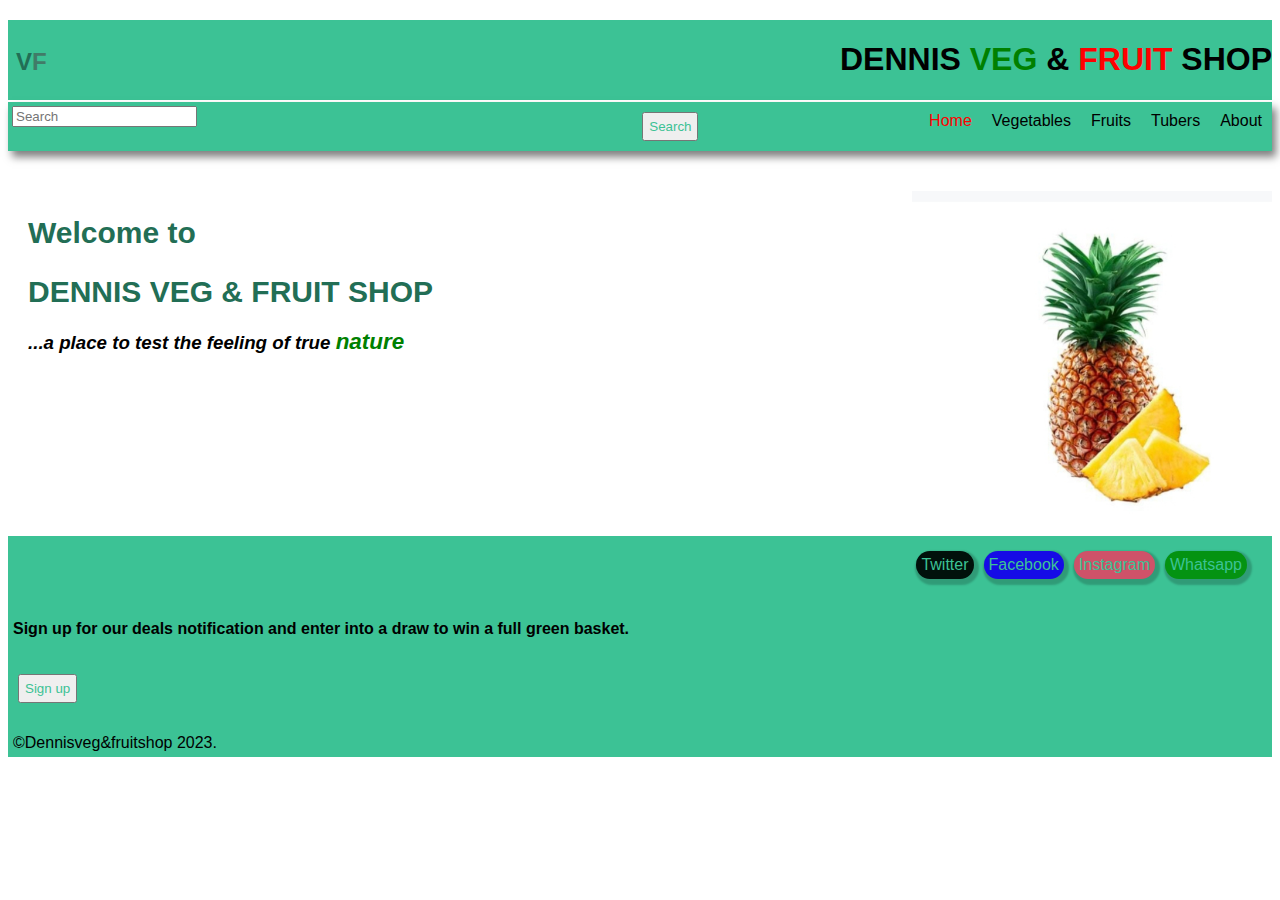
<file: index.html>
<!DOCTYPE html>
<html lang="en">
<head>
    <meta charset="UTF-8">
    <meta name="viewport" content="width=device-width, initial-scale=1.0">
    <title> E-commerce Document</title>
    <link rel="stylesheet" href="stylesheet.css">
</head>
<body>
     <section class="one">
        <div class="header">
            <div class="icon">
                <h2>V<span>F</span></h2>
            </div>
            <h1>DENNIS <span class="veg">VEG </span>&<span class="fruit"> FRUIT</span> SHOP</h1>
        </div>
        <div class="navigation">
           <div class="search"><input type="text" placeholder="Search"/></div>
            <p id="text"></p>
           <button type="button" onclick="myFuction()">Search</button>
           
           <div class="nav">
            <a href="#" style="color: red;">Home</a>
            <a href="veg.html">Vegetables</a>
            <a href="fruit.html">Fruits</a>
            <a href="salad.html">Tubers</a>
            <a href="about.html">About</a>
           </div>
        </div>
     </section>
     <section class="two">
        <div class="text">
            <h2 class="welcome">Welcome to</h2>
            <h1 class="welcome">DENNIS VEG & FRUIT SHOP</h1>
            <h3 class="caption">...a place to test the feeling of true <span class="nature">nature</span></h3>
        </div>
        <div class="image">
            <img src="pineapple.jpg" width="360px"/>
        </div>
        </section>
        <section class="three">
           <div class="footer">
            <div class="socials">
            <a class="twitter" href="https://x.com/BersenDennio?t=g9jexw-SeDrgcfka_i67Xw8s=09">Twitter</a>
            <a class="facebook" href="https://www.facebook.com/dennio.bersen">Facebook</a>
            <a class="instagram" href="https://instagram.com/denniobersen?igshid=OGY3MTU3OGY1Mw==">Instagram</a>
            <a class="whatsapp" href="https://wa.me/+254739769713">Whatsapp</a>
            </div>
            <h4>Sign up for our deals notification and enter into a draw to win a full green basket.</h4>
            <button>Sign up</button>
            <br/>
           <p>&copy;Dennisveg&fruitshop 2023.</p>
        </div>
        </section>
        <script>
            function myFuction(){
                document.getElementById('text').innerHTML='Welcome to DENNIS VEG & FRUIT SHOP, though we are still under constraction I do appreciate your efforts.';
            }
        </script>
</body>
</html>
</file>
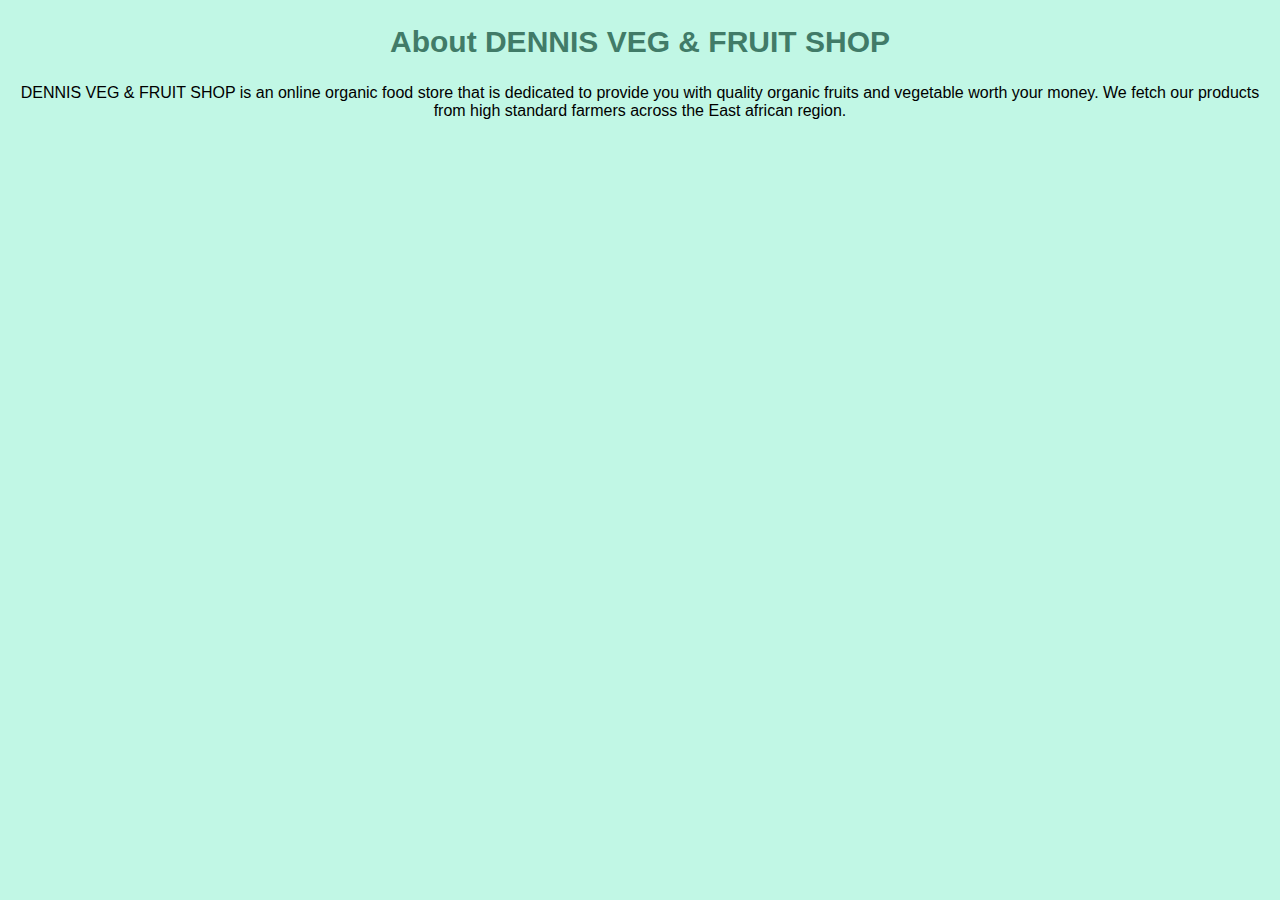
<file: about.html>
<!DOCTYPE html>
<html lang="en">
<head>
    <meta charset="UTF-8">
    <meta name="viewport" content="width=device-width, initial-scale=1.0">
    <title>About Document</title>
    <link rel="stylesheet" href="about.css">
</head>
<body>
    <div class="text">
    <h2>About DENNIS VEG & FRUIT SHOP</h2>
    <p>DENNIS VEG & FRUIT SHOP is an online organic food store that is dedicated to provide you with quality organic fruits and vegetable worth your money. We fetch our products from high standard farmers across the East african region. </p>
    </div>

</body>
</html>
</file>
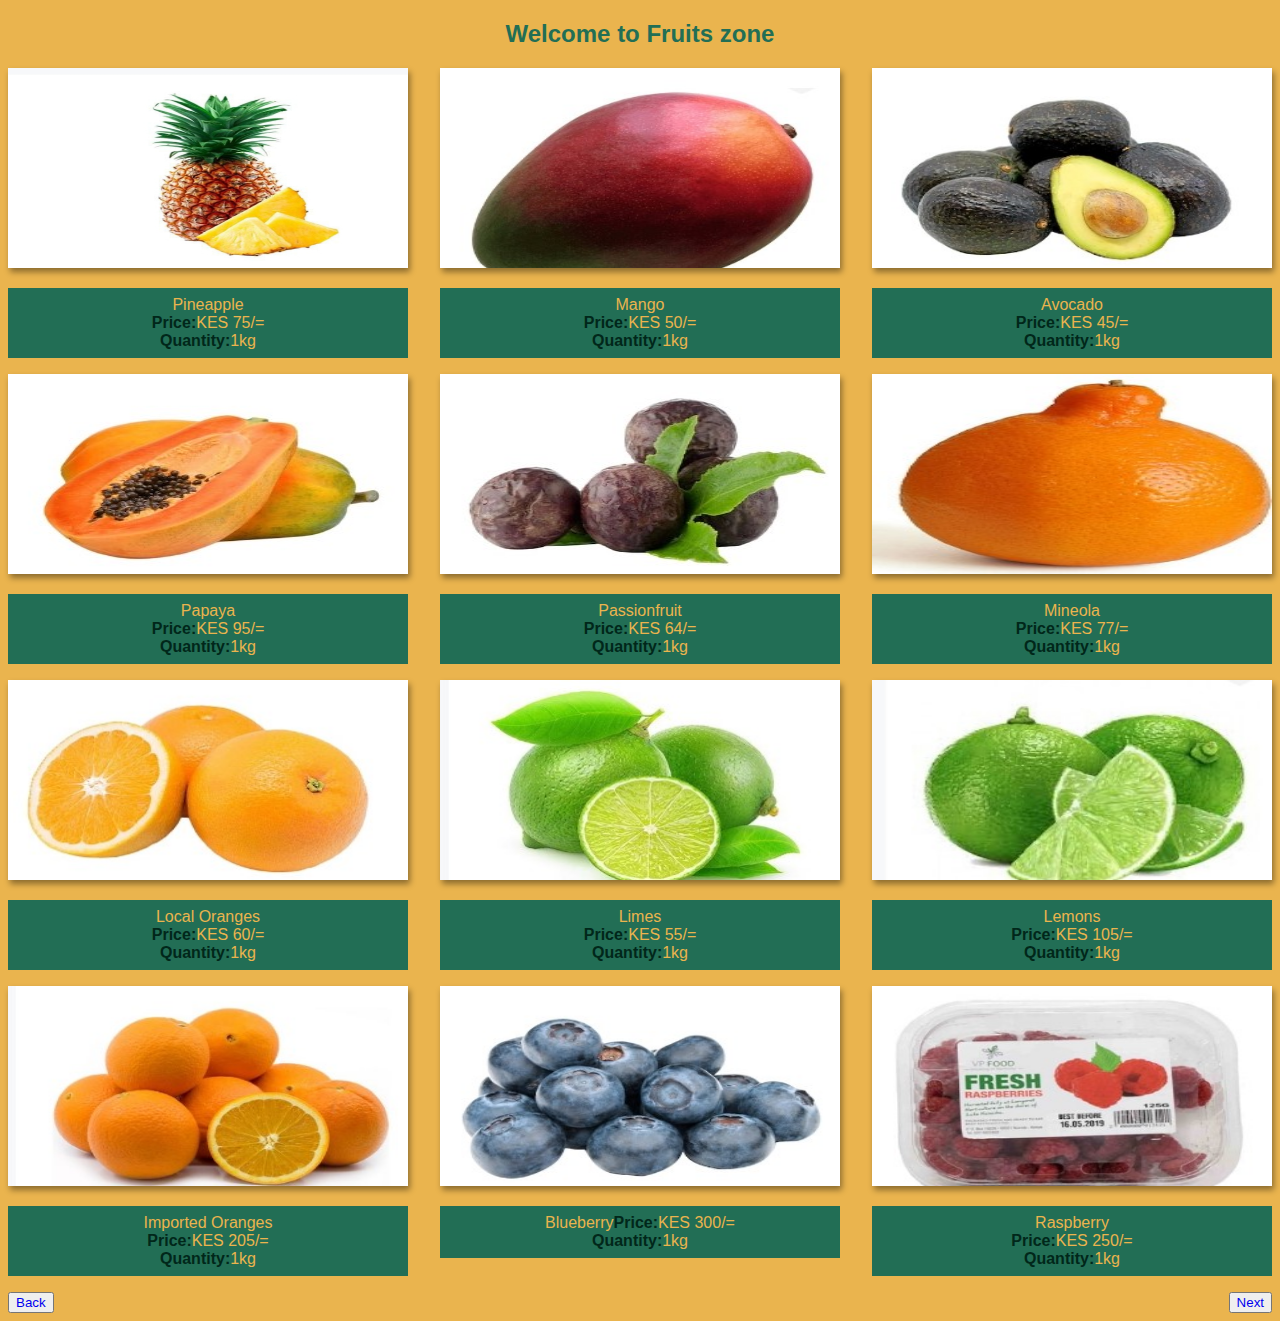
<file: fruit.html>
<!DOCTYPE html>
<html lang="en">
<head>
    <meta charset="UTF-8">
    <meta name="viewport" content="width=device-width, initial-scale=1.0">
    <title>Fruits Document</title>
    <link rel="stylesheet" href="fruit.css">
</head>
<body>
    <h2>Welcome to Fruits zone</h2>
   <div class="fruit">
    <div class="item cap">
        <img src="pineapple.jpg" width="400px" height="200px"/>
        <p>Pineapple<br/><span>Price:</span>KES 75/= <span><br/>Quantity:</span>1kg</p>
    </div>
    <div class="item cab">
        <img src="mango.jpg" width="400px" height="200px"/>
        <p>Mango<br/><span>Price:</span>KES 50/= <span><br/>Quantity:</span>1kg</p>
        
    </div>
    <div class="item cel">
        <img src="avacado.jpg" width="400px" height="200px"/>
        <p>Avocado<br/><span>Price:</span>KES 45/= <span><br/>Quantity:</span>1kg</p>
    </div>
    <div class="item car">
        <img src="papaya.jpg" width="400px" height="200px"/>
        <p>Papaya<br/><span>Price:</span>KES 95/= <span><br/>Quantity:</span>1kg</p>
    </div>
    <div class="item cap">
        <img src="passionfruit.jpg" width="400px" height="200px"/>
        <p>Passionfruit<br/><span>Price:</span>KES 64/= <span><br/>Quantity:</span>1kg</p>
    </div>
    <div class="item yel">
        <img src="mineola.jpg" width="400px" height="200px"/>
        <p>Mineola<br/><span>Price:</span>KES 77/= <span><br/>Quantity:</span>1kg</p>
    </div>
    <div class="item cap">
        <img src="orange.jpg" width="400px" height="200px"/>
        <p>Local Oranges<br/><span>Price:</span>KES 60/= <span><br/>Quantity:</span>1kg</p>
    </div>
    <div class="item cel">
        <img src="lime.jpg" width="400px" height="200px"/>
        <p>Limes<br/><span>Price:</span>KES 55/= <span><br/>Quantity:</span>1kg</p>
    </div>
    <div class="item cel">
        <img src="lemon.jpg" width="400px" height="200px"/>
        <p>Lemons<br/><span>Price:</span>KES 105/= <span><br/>Quantity:</span>1kg</p>
    </div>
    <div class="item cel">
        <img src="importorange.jpg" width="400px" height="200px"/>
        <p>Imported Oranges<br/><span>Price:</span>KES 205/= <span><br/>Quantity:</span>1kg</p>
    </div>
    <div class="item cel">
        <img src="blueberry.jpg" width="400px" height="200px"/>
        <p>Blueberry<span>Price:</span>KES 300/= <span><br/>Quantity:</span>1kg</p>
    </div>
    <div class="item cel">
        <img src="rasberry.jpg" width="400px" height="200px"/>
        <p>Raspberry<br/><span>Price:</span>KES 250/= <span><br/>Quantity:</span>1kg</p>
    </div>
   </div>
  <div class="fnb">
    <button id="back"><a href="veg.html">Back</a></button>
    <button id="next"><a href="salad.html">Next</a></button>
  </div>

</body>
</html>
</file>
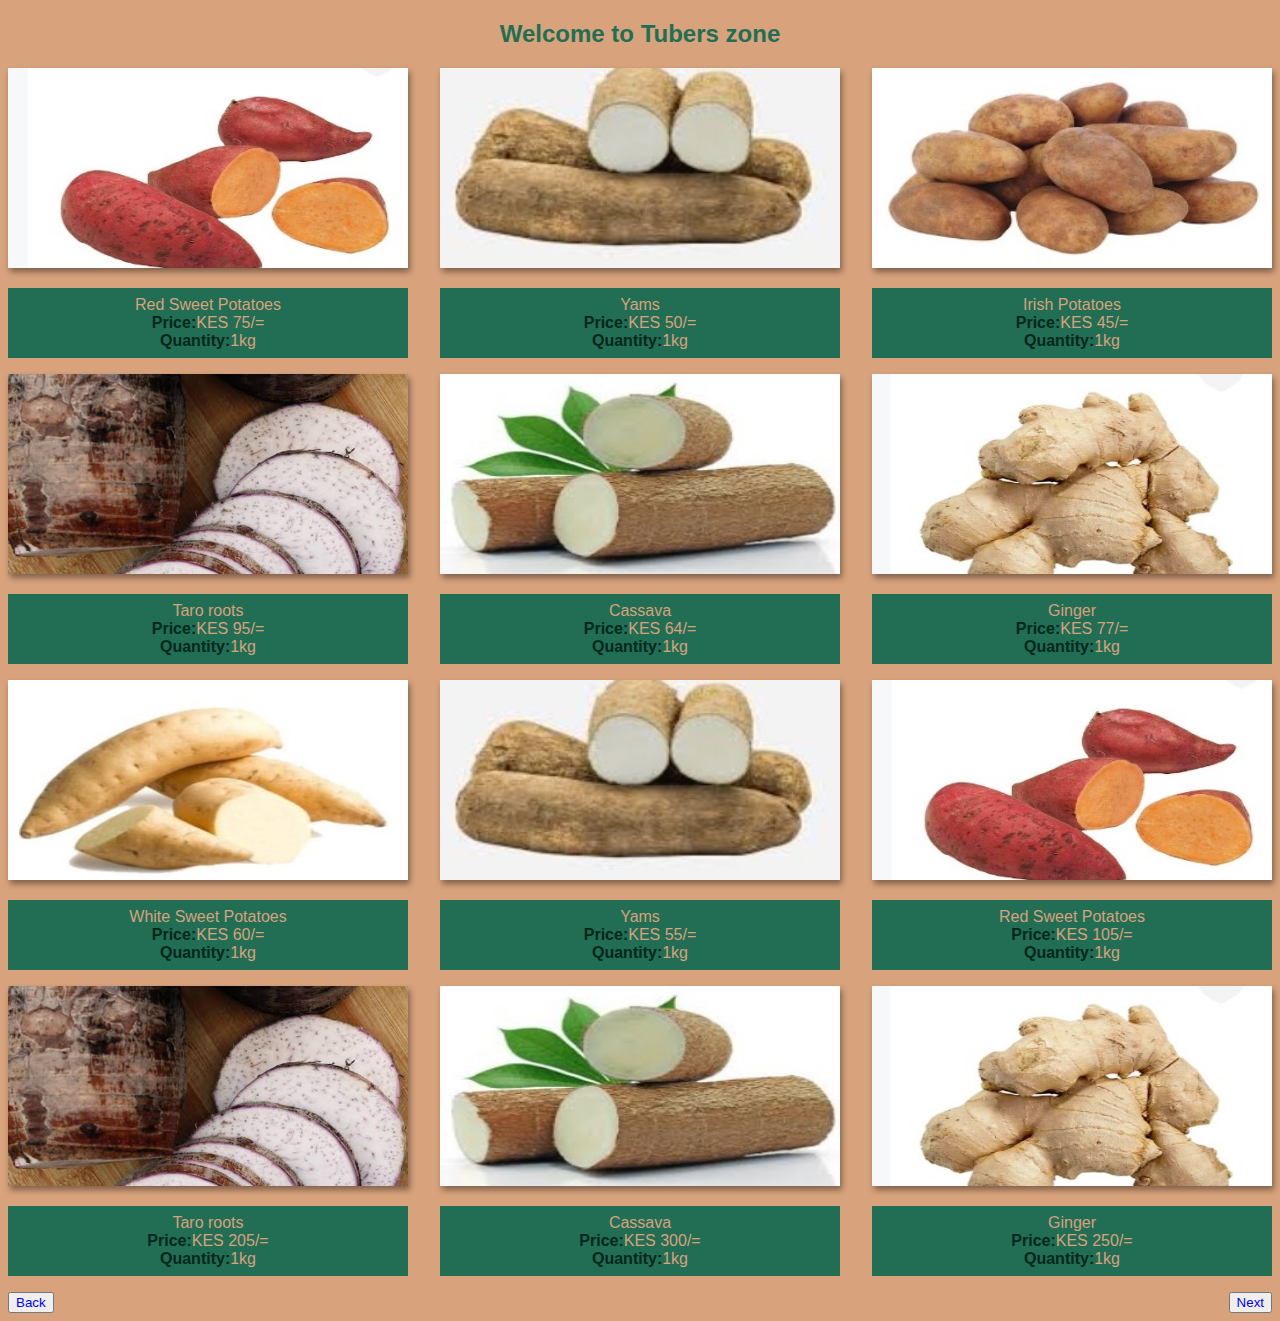
<file: salad.html>
<!DOCTYPE html>
<html lang="en">
<head>
    <meta charset="UTF-8">
    <meta name="viewport" content="width=device-width, initial-scale=1.0">
    <title>Tubers Document</title>
    <link rel="stylesheet" href="salad.css">
</head>
<body>
    <h2>Welcome to Tubers zone</h2>
   <div class="salad">
    <div class="item cap">
        <img src="sweetpotatoes.jpg" width="400px" height="200px"/>
        <p> Red Sweet Potatoes<br/><span>Price:</span>KES 75/= <span><br/>Quantity:</span>1kg</p>
    </div>
    <div class="item cab">
        <img src="yams.jpg" width="400px" height="200px"/>
        <p>Yams<br/><span>Price:</span>KES 50/= <span><br/>Quantity:</span>1kg</p>
        
    </div>
    <div class="item cel">
        <img src="irishpotato.jpg" width="400px" height="200px"/>
        <p>Irish Potatoes<br/><span>Price:</span>KES 45/= <span><br/>Quantity:</span>1kg</p>
    </div>
    <div class="item car">
        <img src="taroroot.jpg" width="400px" height="200px"/>
        <p>Taro roots<br/><span>Price:</span>KES 95/= <span><br/>Quantity:</span>1kg</p>
    </div>
    <div class="item cap">
        <img src="cassava.jpg" width="400px" height="200px"/>
        <p>Cassava<br/><span>Price:</span>KES 64/= <span><br/>Quantity:</span>1kg</p>
    </div>
    <div class="item yel">
        <img src="ginger.jpg" width="400px" height="200px"/>
        <p>Ginger<br/><span>Price:</span>KES 77/= <span><br/>Quantity:</span>1kg</p>
    </div>
    <div class="item cap">
        <img src="wshweetpotato.jpg" width="400px" height="200px"/>
        <p>White Sweet Potatoes<br/><span>Price:</span>KES 60/= <span><br/>Quantity:</span>1kg</p>
    </div>
    <div class="item cel">
        <img src="yams.jpg" width="400px" height="200px"/>
        <p>Yams<br/><span>Price:</span>KES 55/= <span><br/>Quantity:</span>1kg</p>
    </div>
    <div class="item cel">
        <img src="sweetpotatoes.jpg" width="400px" height="200px"/>
        <p> Red Sweet Potatoes<br/><span>Price:</span>KES 105/= <span><br/>Quantity:</span>1kg</p>
    </div>
    <div class="item cel">
        <img src="taroroot.jpg" width="400px" height="200px"/>
        <p>Taro roots<br/><span>Price:</span>KES 205/= <span><br/>Quantity:</span>1kg</p>
    </div>
    <div class="item cel">
        <img src="cassava.jpg" width="400px" height="200px"/>
        <p>Cassava<br/><span>Price:</span>KES 300/= <span><br/>Quantity:</span>1kg</p>
    </div>
    <div class="item cel">
        <img src="ginger.jpg" width="400px" height="200px"/>
        <p>Ginger<br/><span>Price:</span>KES 250/= <span><br/>Quantity:</span>1kg</p>
    </div>
   </div>
   <div class="fnb">
    <button id="back"><a href="fruit.html">Back</a></button>
    <button id="next"><a href="contacts.html">Next</a></button>
  </div>
</body>
</html>
</file>
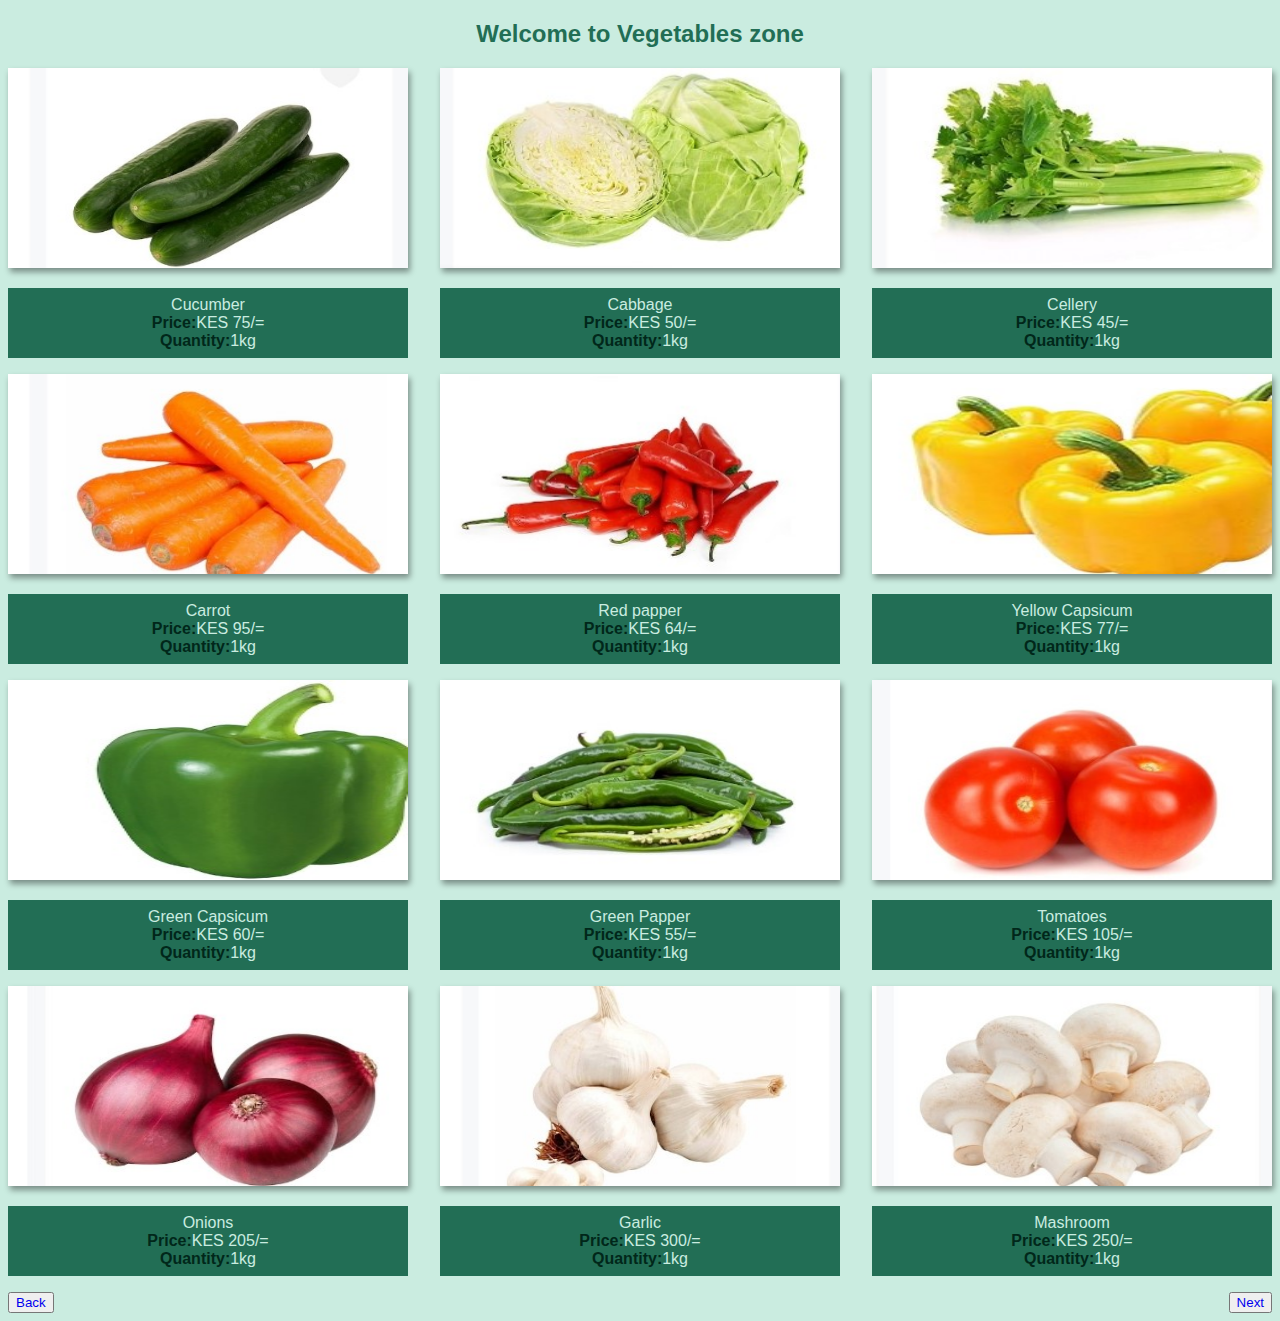
<file: veg.html>
<!DOCTYPE html>
<html lang="en">
<head>
    <meta charset="UTF-8">
    <meta name="viewport" content="width=device-width, initial-scale=1.0">
    <title>Vegetables Document</title>
    <link rel="stylesheet" href="veg.css">
</head>
<body>
    <h2>Welcome to Vegetables zone</h2>
   <div class="vegetable">
    <div class="item cap">
        <img src="cucumber.jpg" width="400px" height="200px"/>
        <p>Cucumber<br/><span>Price:</span>KES 75/= <span><br/>Quantity:</span>1kg</p>
    </div>
    <div class="item cab">
        <img src="cabbage.jpg" width="400px" height="200px"/>
        <p>Cabbage<br/><span>Price:</span>KES 50/= <span><br/>Quantity:</span>1kg</p>
        
    </div>
    <div class="item cel">
        <img src="cellery.jpg" width="400px" height="200px"/>
        <p>Cellery<br/><span>Price:</span>KES 45/= <span><br/>Quantity:</span>1kg</p>
    </div>
    <div class="item car">
        <img src="carrots.jpg" width="400px" height="200px"/>
        <p>Carrot<br/><span>Price:</span>KES 95/= <span><br/>Quantity:</span>1kg</p>
    </div>
    <div class="item cap">
        <img src="redpepper.jpg" width="400px" height="200px"/>
        <p>Red papper<br/><span>Price:</span>KES 64/= <span><br/>Quantity:</span>1kg</p>
    </div>
    <div class="item yel">
        <img src="yellowhoho.jpg" width="400px" height="200px"/>
        <p>Yellow Capsicum<br/><span>Price:</span>KES 77/= <span><br/>Quantity:</span>1kg</p>
    </div>
    <div class="item cap">
        <img src="capsicum.jpg" width="400px" height="200px"/>
        <p>Green Capsicum<br/><span>Price:</span>KES 60/= <span><br/>Quantity:</span>1kg</p>
    </div>
    <div class="item cel">
        <img src="greenpaper.jpg" width="400px" height="200px"/>
        <p>Green Papper<br/><span>Price:</span>KES 55/= <span><br/>Quantity:</span>1kg</p>
    </div>
    <div class="item cel">
        <img src="tomato.jpg" width="400px" height="200px"/>
        <p>Tomatoes<br/><span>Price:</span>KES 105/= <span><br/>Quantity:</span>1kg</p>
    </div>
    <div class="item cel">
        <img src="onions.jpg" width="400px" height="200px"/>
        <p>Onions<br/><span>Price:</span>KES 205/= <span><br/>Quantity:</span>1kg</p>
    </div>
    <div class="item cel">
        <img src="garlic.jpg" width="400px" height="200px"/>
        <p>Garlic<br/><span>Price:</span>KES 300/= <span><br/>Quantity:</span>1kg</p>
    </div>
    <div class="item cel">
        <img src="mashroom.jpg" width="400px" height="200px"/>
        <p>Mashroom<br/><span>Price:</span>KES 250/= <span><br/>Quantity:</span>1kg</p>
    </div>
   </div>
   <div class="fnb">
    <button id="back"><a href="index.html">Back</a></button>
    <button id="next"><a href="fruit.html">Next</a></button>
  </div>
</body>
</html>
</file>
<file: stylesheet.css>
*{
    box-sizing: border-box;
}
body{
font-family:Verdana, Geneva, Tahoma, sans-serif;
overflow-x: hidden;
}
.icon h2{
color:#226e55;
}
.icon span{
    color:#417b68;
}
.icon{
    width: 50px;
    height: 50px;
    margin: 8px;
    border-radius:50% ;
}
.header{
  display: flex;
  flex-direction:row;
  justify-content: space-between;
  align-content: center;
  margin-top: 20px;
  background-color: #3cc295;
  
}
.veg{
    color: green;
}
.fruit{
    color: red;
}
.navigation{
    display: flex;
    flex-direction:row;
    align-content: center;
    background-color: #3cc295;
    margin-top: 2px;
    justify-content:space-between;
    box-shadow: 4px 6px 8px rgba(0, 0,0,0.5);
}
.search{
    margin: 4px;
}
.nav{
    display: flex;
    flex-direction: row;
}
.nav a{
  padding:10px ;
  text-decoration: none;
  color:black
}
.nav a:hover{
    color: #cdf3e6;
    background-color: #417b68;
}
.nav a:active{
    color: red;
}
.two{
    display: flex;
    justify-content: space-between;
    margin-top: 40px;
    margin-left: 20px;
}
.welcome{
    font-size:30px;
    color:  #226e55;
}
h3{
    font-style: italic;
}
.nature{
    color:green;
    font-size: larger;
}
.footer{
    background-color: #3cc295;
}
.socials{
    display: flex;
    flex-direction: row;
    justify-content:right;
    padding: 10px;
    margin: 10px;
}
.socials a{
    text-decoration: none;
    color:#3cc295;
    padding: 5px;
    margin: 5px;
    border-radius: 20px;
    max-width:100px;
    text-align: center;
}
.socials a:hover{
   background-color:#417b68;
}
.socials a:active{
    background-color:rgba(0,0,0,0.2);  
}
.twitter{
    background-color: #01110b;
    box-shadow: 2px 3px 2px 3px rgba(0,0,0,0.2);
}
.facebook{  
    background-color: #160be6;
    box-shadow: 2px 3px 2px 3px rgba(0,0,0,0.2);
}
.instagram{
    background-color: #cf5269;
    box-shadow: 2px 3px 2px 3px rgba(0,0,0,0.2);
}
.whatsapp{
    background-color: #049312;
    box-shadow: 2px 3px 2px 3px rgba(0,0,0,0.2);
}
h4{
    padding: 5px;
}
button{
    color: aquamarine;
    padding: 5px;
    margin: 10px;
    color: #3cc295;
}
p{
    padding: 5px;
}
@media(max-width:600px){
    .header,.navigation,.nav,.socials{
        flex-direction:column;
    }
}
</file>
<file: about.css>
body{
    font-family:Verdana, Geneva, Tahoma, sans-serif;
    background-color: #c1f7e5;
    text-align: center;
}
.text h2{
    font-size: 30px;
    color: #417b68 ;
}
</file>
<file: fruit.css>
*{
    box-sizing: border-box;
}
body{
    background-color:#eab44e;
   font-family: Verdana, Geneva, Tahoma, sans-serif;
}
h2{
    text-align: center;
    color:  #226e55;
}
.fruit{
    display: flex;
    flex-direction:row;
    flex-wrap: wrap;
    justify-content: space-between;
}
.item{
    text-align: center;
}
p{
    background-color: #226e55;
    padding: 8px;
    text-align: center;
    color:#eab44e ;
}
span{
    font-weight: bolder;
    color: #01271a;
}
.fnb{
    display: flex;
    justify-content: space-between;
}
.fnb a{
    text-decoration: none;
}
img{
    box-shadow: 2px 4px 6px rgba(0, 0, 0, 0.4);
}
@media(max-width:600px) {
    .fruit{
    flex-direction: column;
    }
}
</file>
<file: salad.css>
*{
    box-sizing: border-box;
}
body{
    background-color:#d7a27c;
   font-family:Verdana, Geneva, Tahoma, sans-serif;
}
h2{
    text-align: center;
    color:  #226e55;
}
.salad{
    display: flex;
    flex-direction:row;
    flex-wrap: wrap;
    justify-content: space-between;
}
.item{
    text-align: center;
}
p{
    background-color:  #226e55;
    padding: 8px;
    text-align: center;
    color: #d7a27c;
}
span{
    font-weight: bolder;
    color: #01271a;
}
img{
    box-shadow: 2px 4px 6px rgba(0, 0, 0, 0.4);
}
.fnb{
    display: flex;
    justify-content: space-between;
}
.fnb a{
    text-decoration: none;
}
@media(max-width:600px) {
    .salad{
    flex-direction: column;
    }
}
</file>
<file: veg.css>
*{
    box-sizing: border-box;
}
body{
    background-color:#caece0;
   font-family:Verdana, Geneva, Tahoma, sans-serif;
}
h2{
    text-align: center;
    color:  #226e55;
}
.vegetable{
    display: flex;
    flex-direction:row;
    flex-wrap: wrap;
    justify-content: space-between;
}
.item{
    text-align: center;
}
p{
    background-color: #226e55;
    padding: 8px;
    text-align: center;
    color:#caece0;
}
span{
    font-weight: bolder;
    color: #01271a;
}
img{
    box-shadow: 2px 4px 6px rgba(0, 0, 0, 0.4);
}
.fnb{
    display: flex;
    justify-content: space-between;
}
.fnb a{
    text-decoration: none;
}
@media(max-width:600px) {
    .vegetable{
    flex-direction: column;
    }
}
</file>
